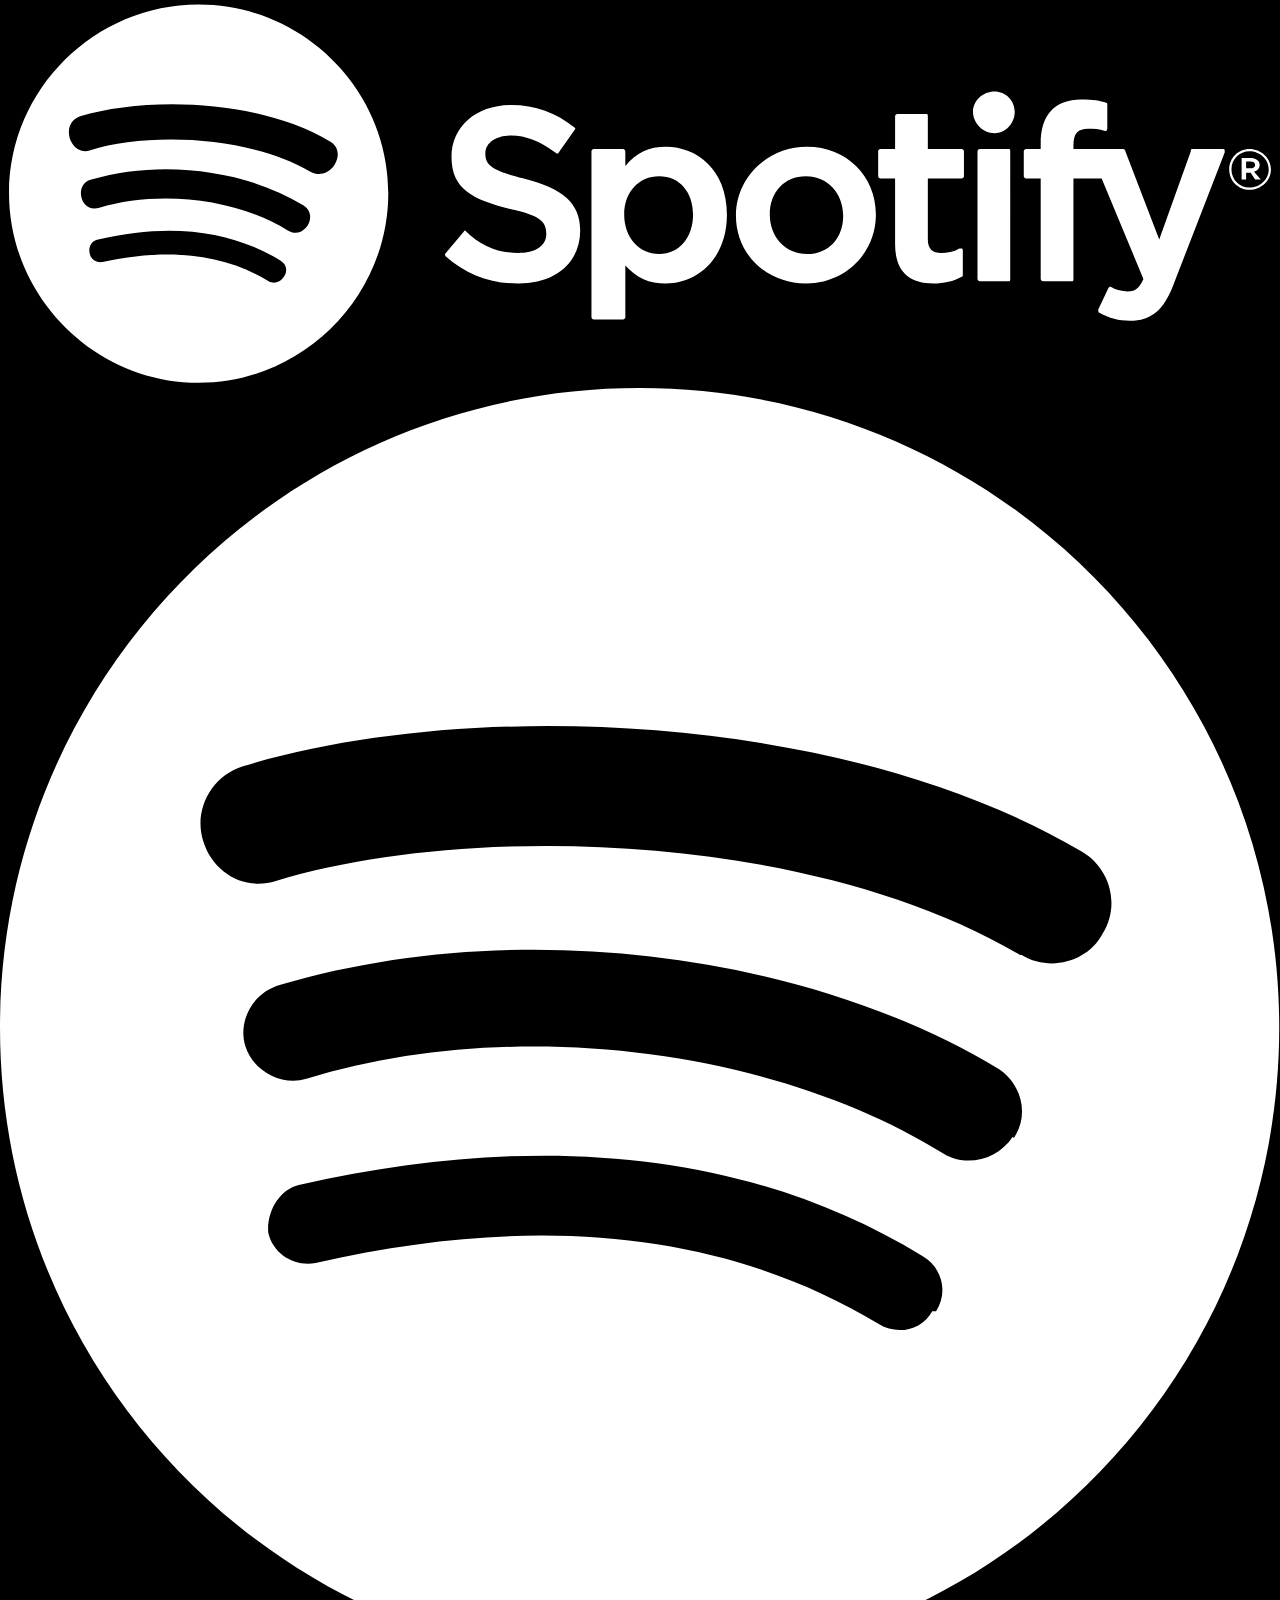
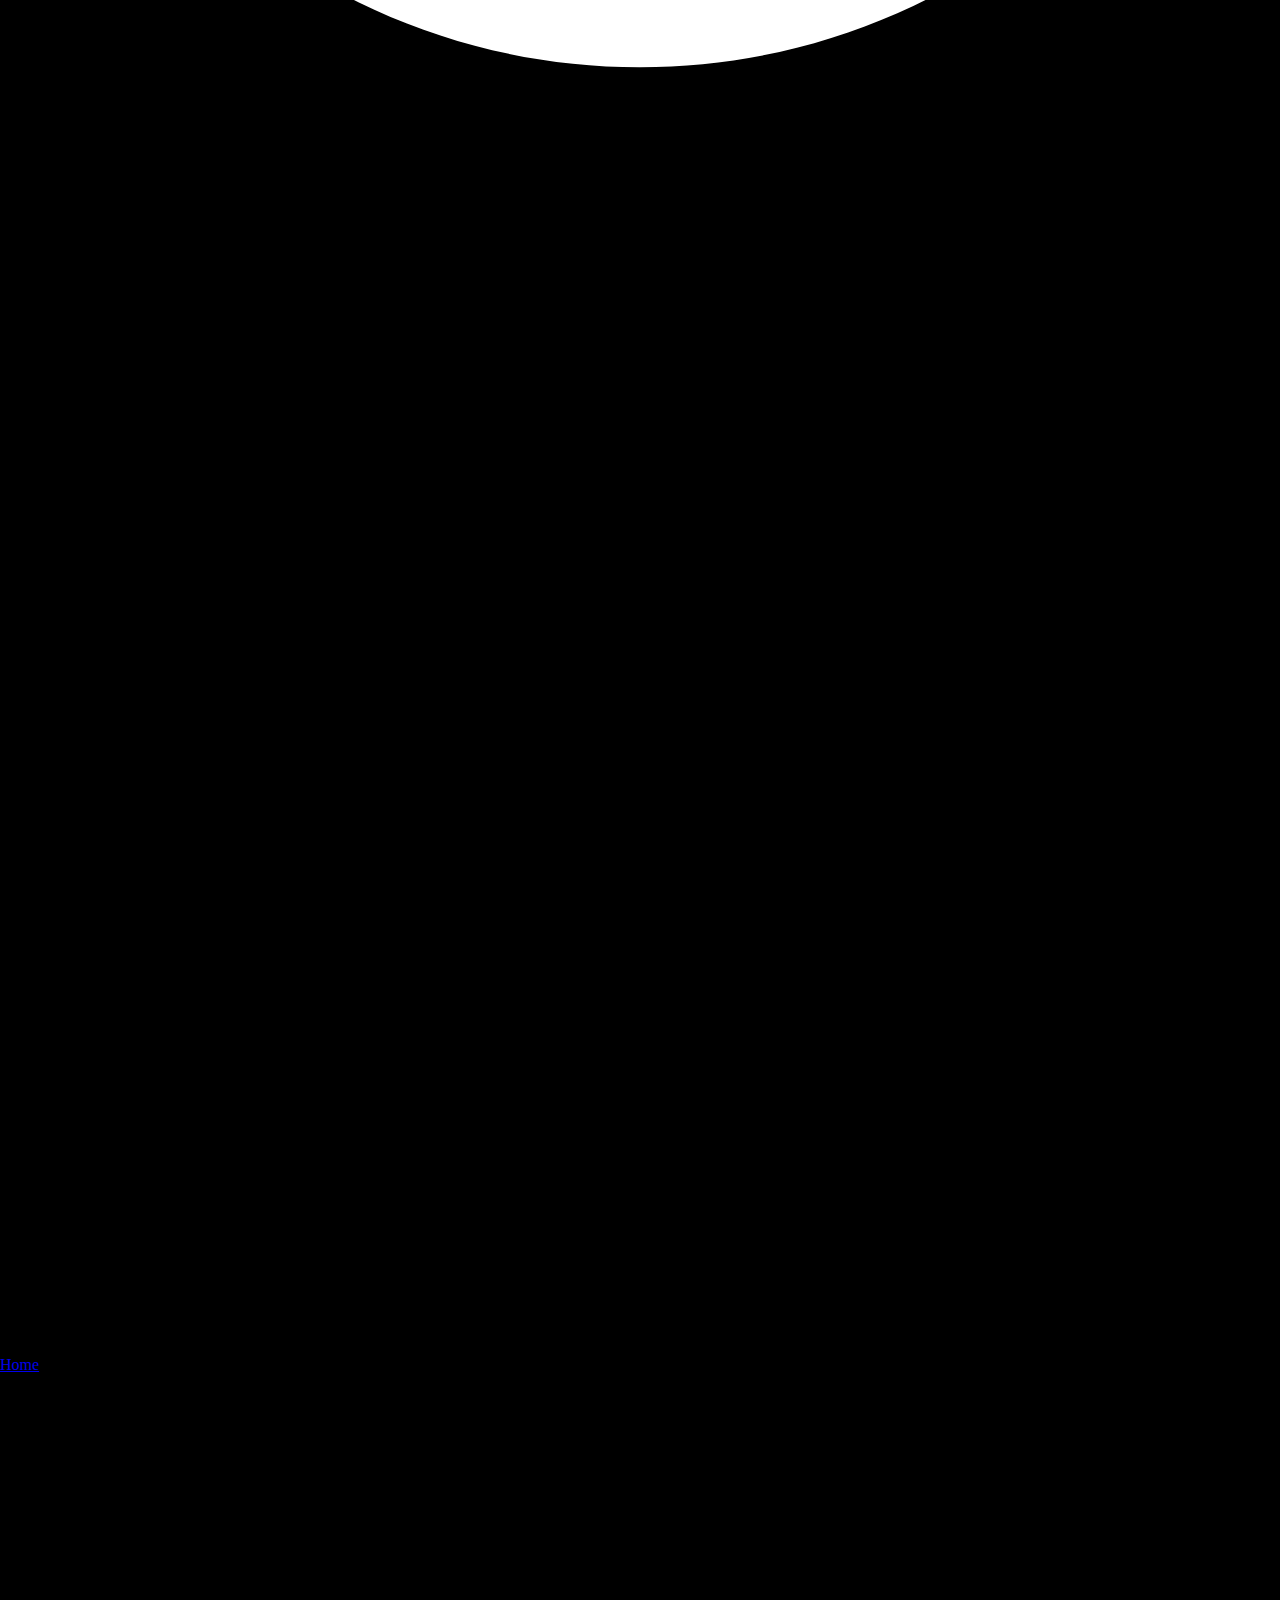
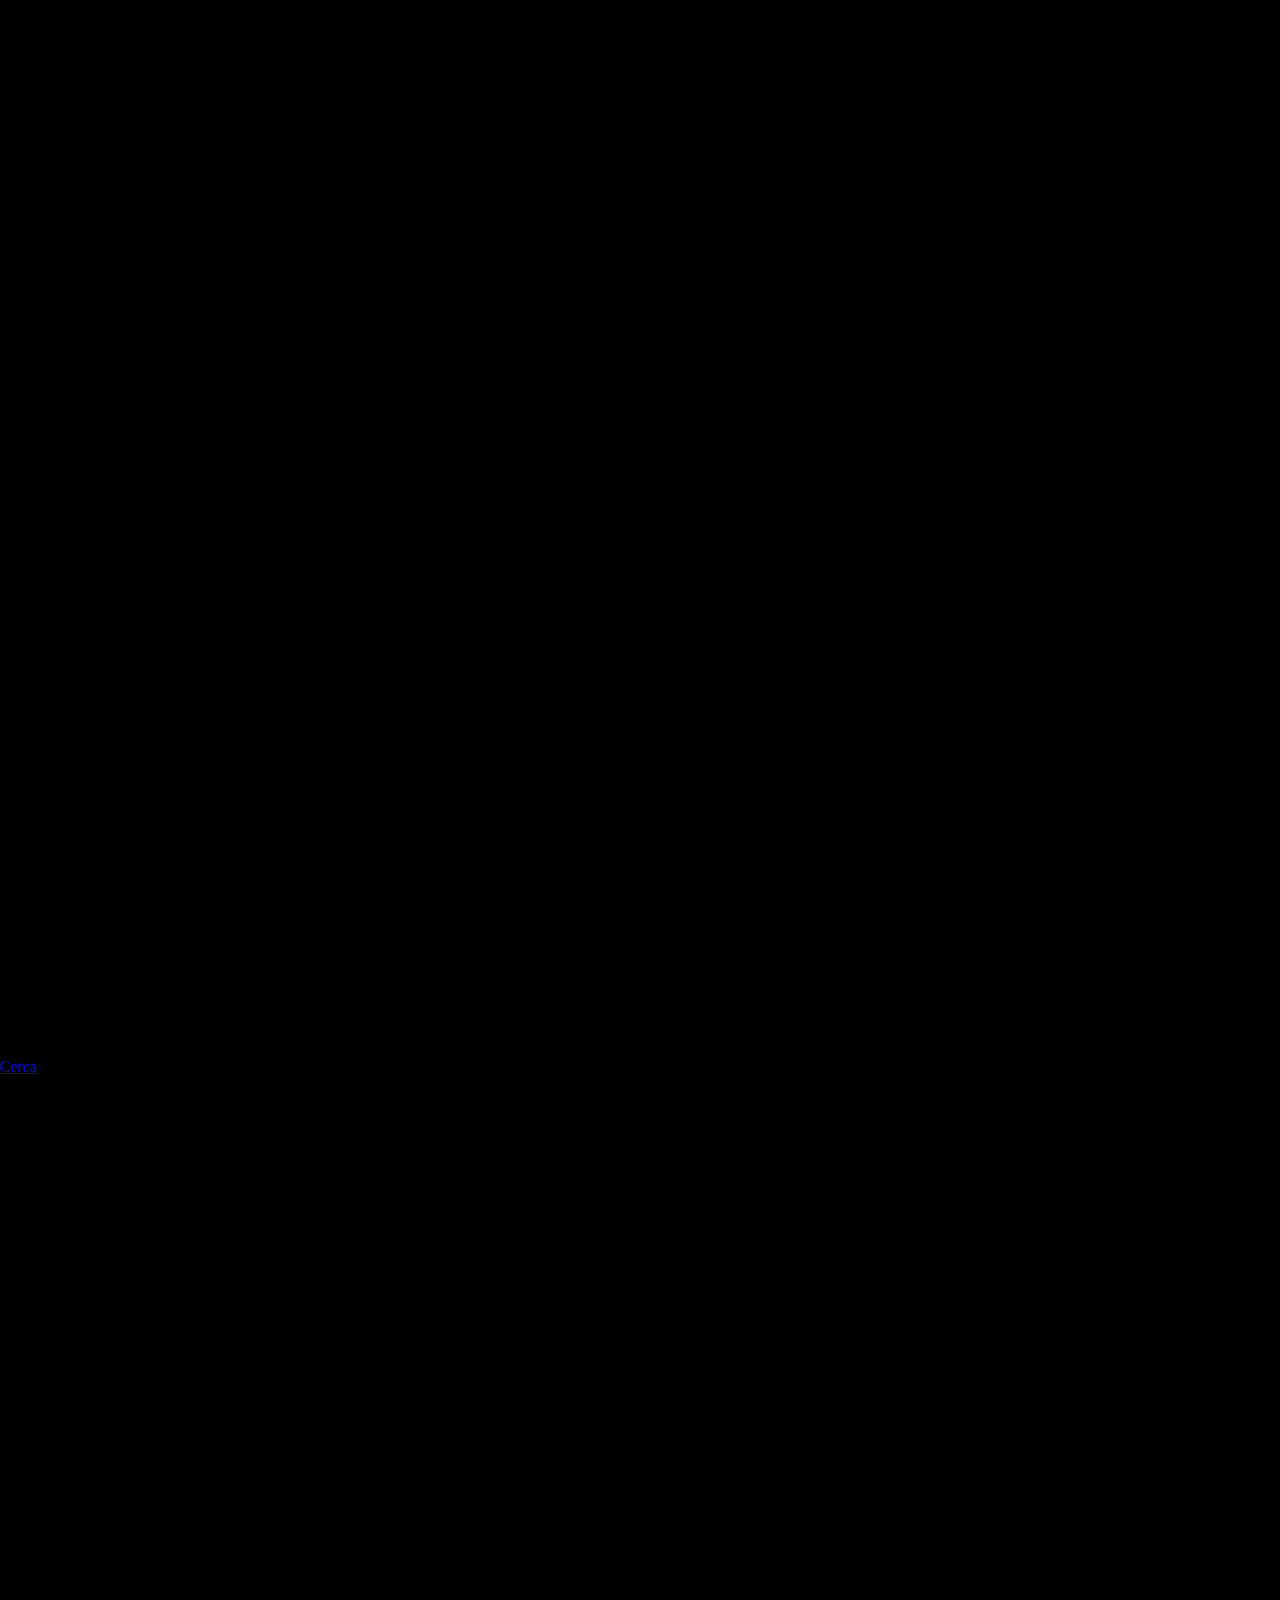
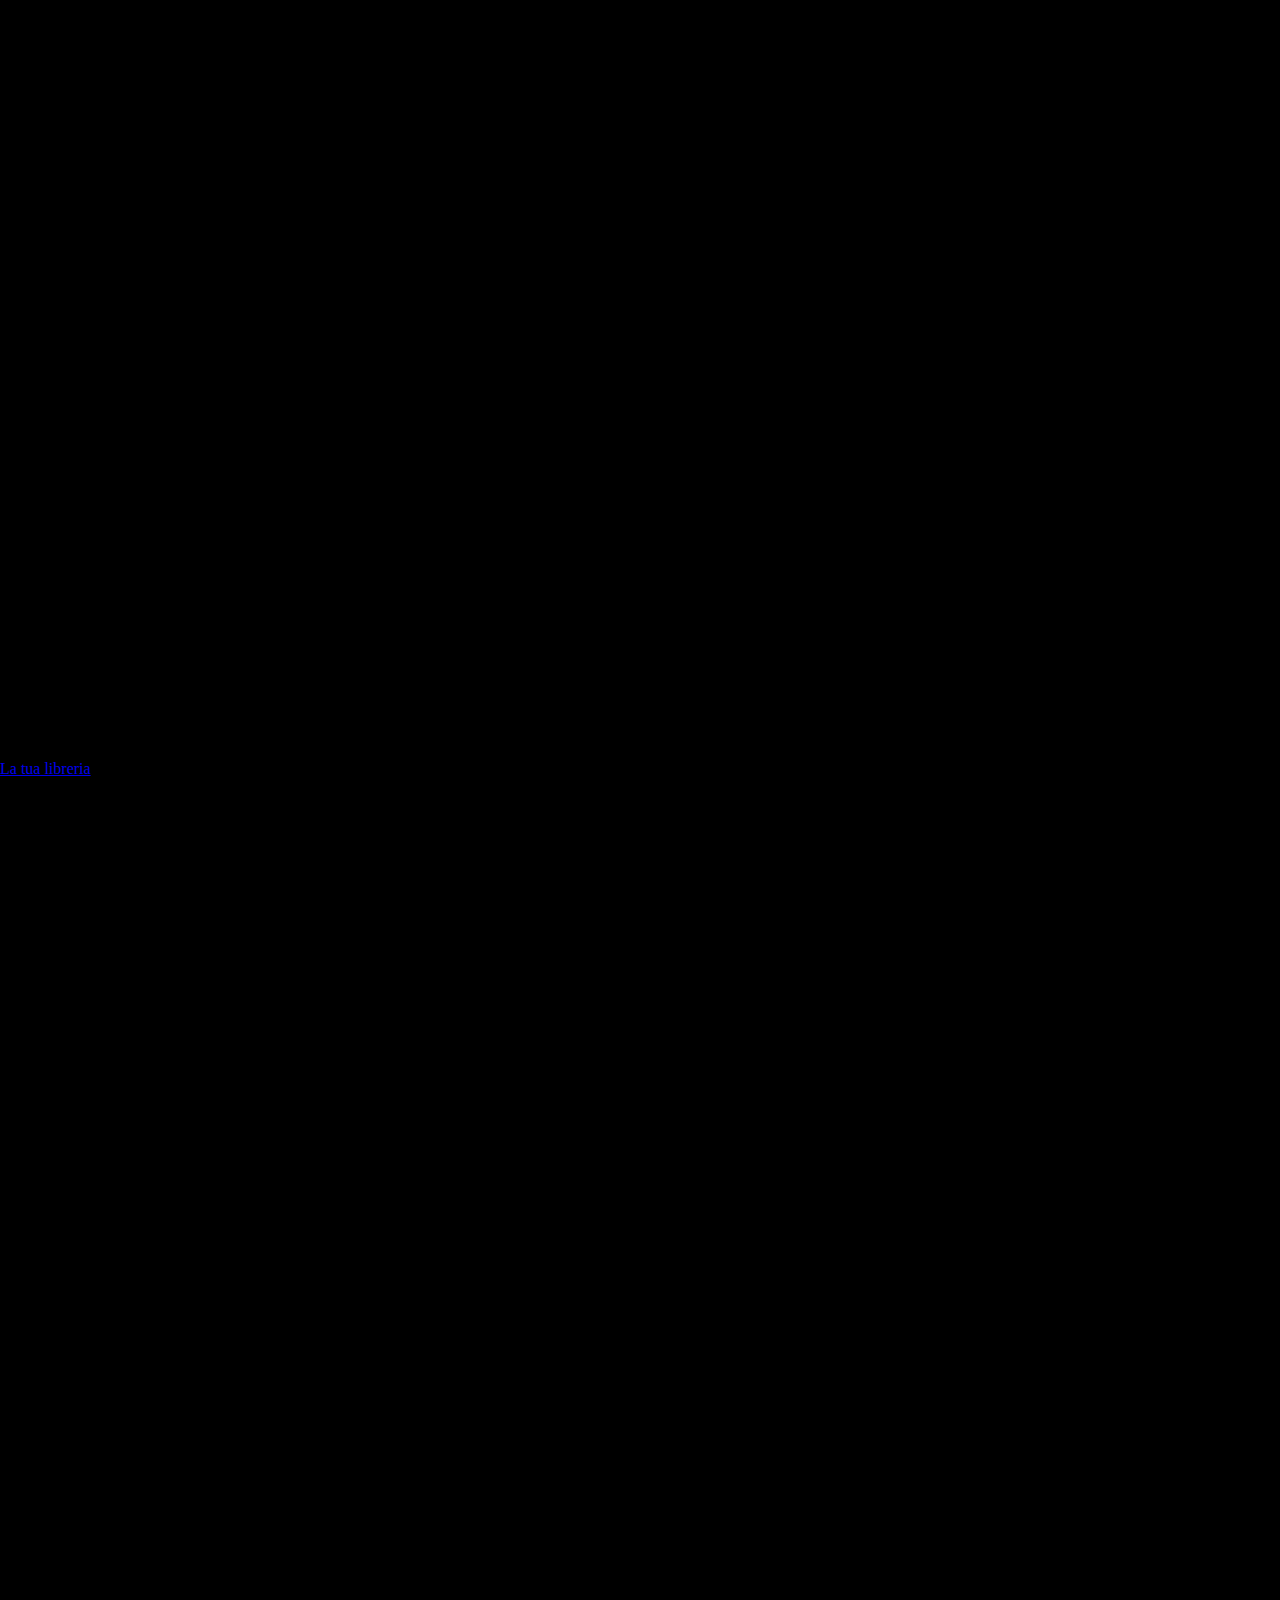
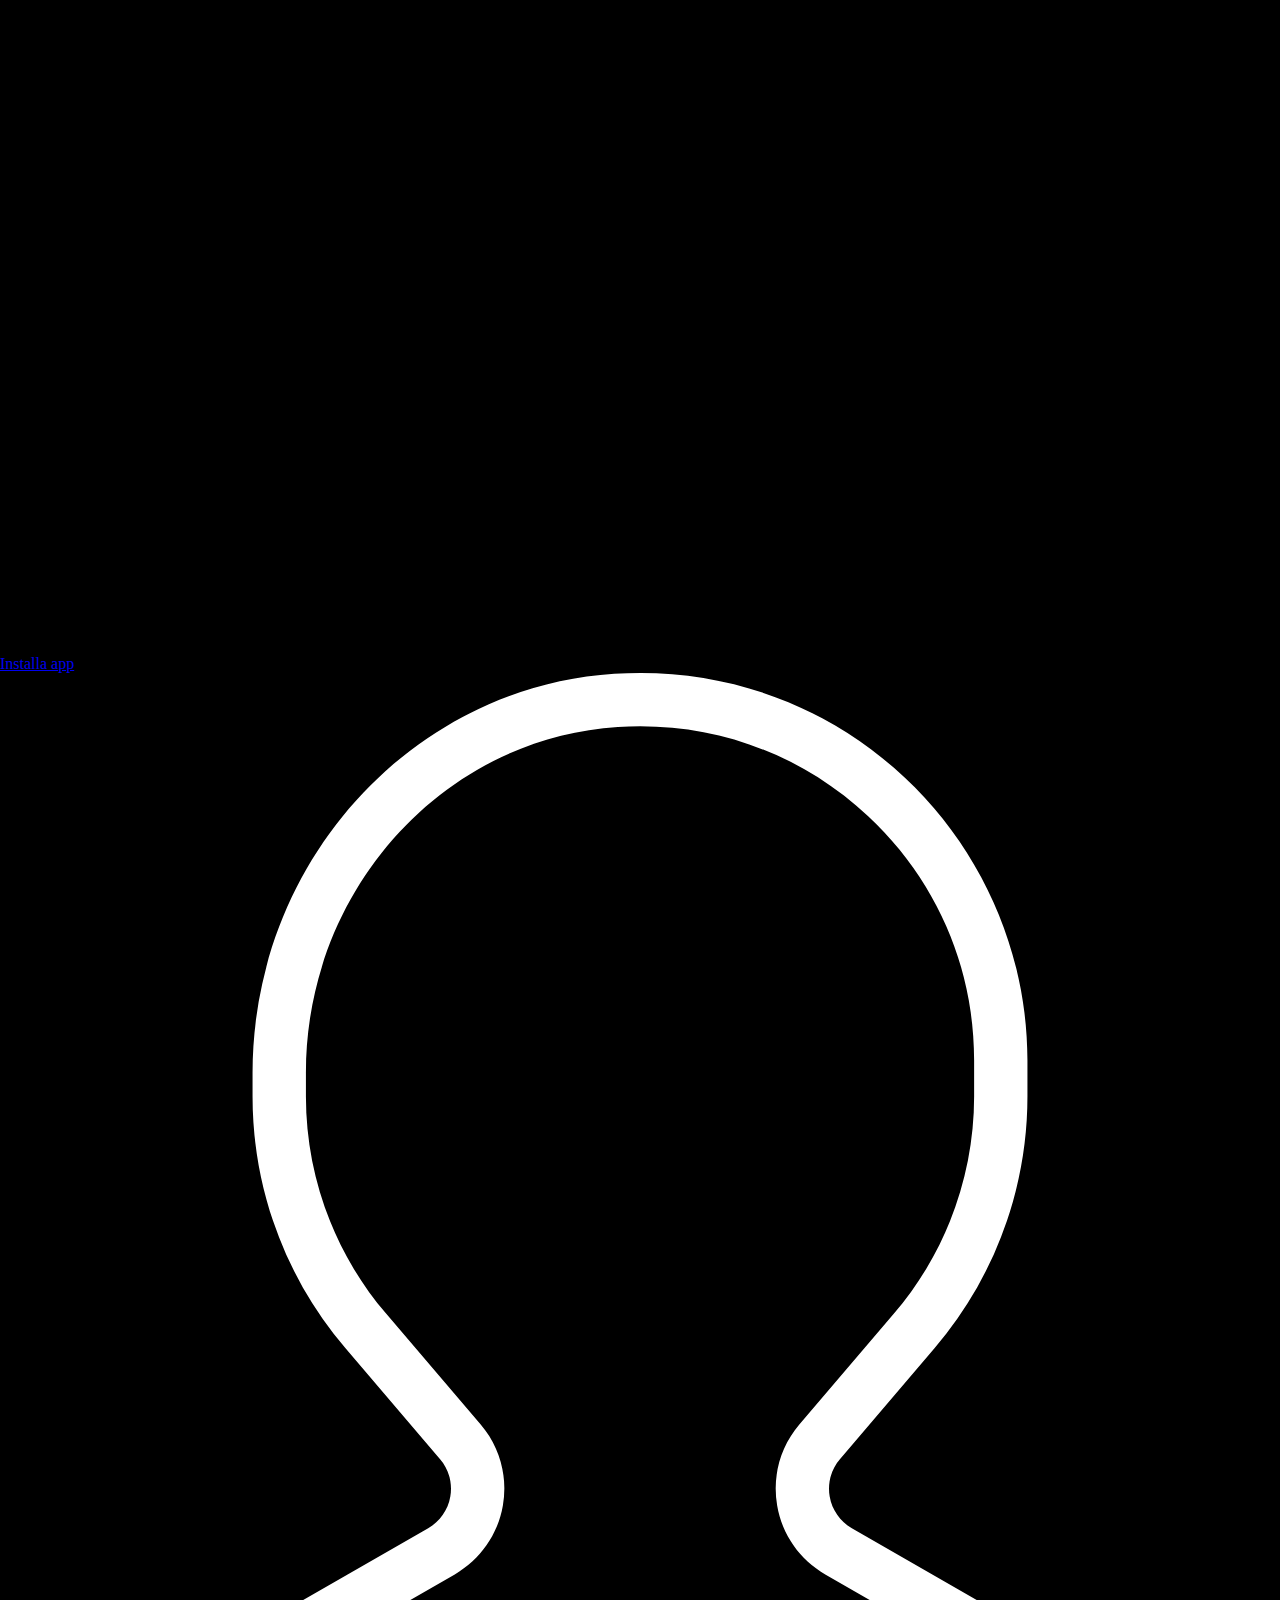
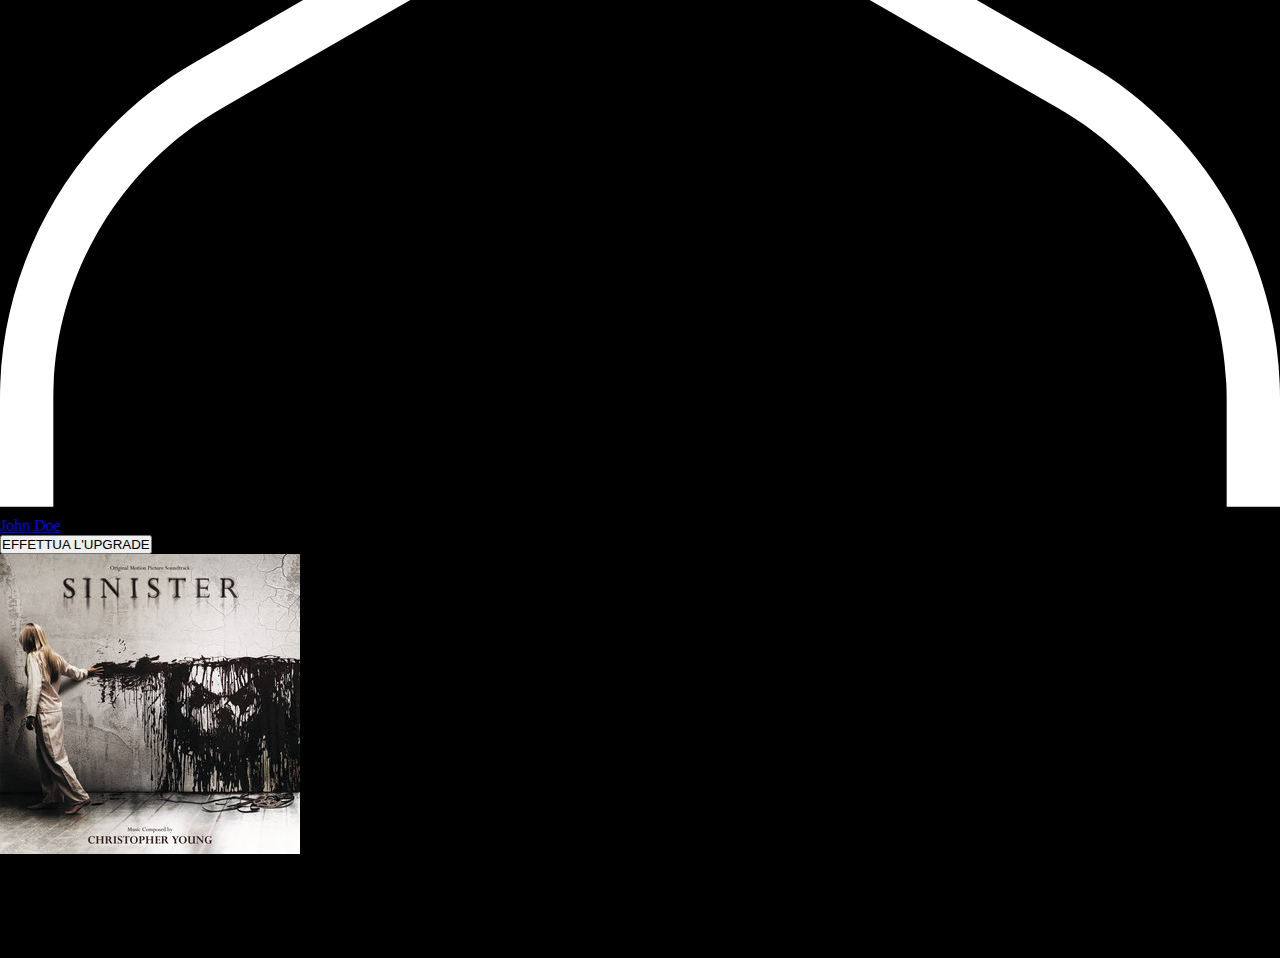
<file: index.html>
<!DOCTYPE html>
<html lang="en">
<head>
    <meta charset="UTF-8">
    <meta http-equiv="X-UA-Compatible" content="IE=edge">
    <meta name="viewport" content="width=device-width, initial-scale=1.0">
    <link rel="shortcut icon" href="img/favicon.ico" type="image/x-icon">
    <link rel="preconnect" href="https://fonts.googleapis.com">
    <link rel="preconnect" href="https://fonts.gstatic.com" crossorigin>
    <link href="https://fonts.googleapis.com/css2?family=Montserrat:wght@400;500;700&display=swap" rel="stylesheet">
    <link rel="stylesheet" href="https://cdnjs.cloudflare.com/ajax/libs/font-awesome/5.11.0/css/all.min.css"
        integrity="sha512-AyOHI/tIMgoG+32apAs3OdqFowPSDqiz5vLcD2wdhBJ4J/xF1PI6UITcyhS5HCmsiioapRaONqYBvimxzFfnoA=="
        crossorigin="anonymous" referrerpolicy="no-referrer" />
    <link rel="stylesheet" href="css/style.css">
    <title>Spotify</title>
</head>
<body>
    <div class="container">
        <main class="width-100 clearfix">
            <nav class="left-nav float-left">
                <div class="left-nav-top">
                    <section class="logo">
                        <img class="logo-big" src="img/logo.svg">
                        <img class="logo-small" src="img/logo-small.svg">
                    </section>
                    <section class="button-nav">
                        <ul class="button-nav-list">
                            <li class="flex button-nav-list-item">
                                <svg viewBox="0 0 512 512" xmlns="http://www.w3.org/2000/svg">
                                    <path d="M448 463.746h-149.333v-149.333h-85.334v149.333h-149.333v-315.428l192-111.746 192 110.984v316.19z"
                                    />
                                </svg>
                                <a href="#">Home</a>
                            </li>
                            <li class="flex button-nav-list-item">
                                <svg viewBox="0 0 512 512" xmlns="http://www.w3.org/2000/svg">
                                    <path
                                        d="M349.714 347.937l93.714 109.969-16.254 13.969-93.969-109.969q-48.508 36.825-109.207 36.825-36.826 0-70.476-14.349t-57.905-38.603-38.603-57.905-14.349-70.476 14.349-70.476 38.603-57.905 57.905-38.603 70.476-14.349 70.476 14.349 57.905 38.603 38.603 57.905 14.349 70.476q0 37.841-14.73 71.619t-40.889 58.921zM224 377.397q43.428 0 80.254-21.461t58.286-58.286 21.461-80.254-21.461-80.254-58.286-58.285-80.254-21.46-80.254 21.46-58.285 58.285-21.46 80.254 21.46 80.254 58.285 58.286 80.254 21.461z"
                                        fill-rule="evenodd" />
                                </svg>
                                <a href="#">Cerca</a>
                            </li>
                            <li class="flex button-nav-list-item">
                                <svg viewBox="0 0 512 512" xmlns="http://www.w3.org/2000/svg">
                                    <path
                                        d="M291.301 81.778l166.349 373.587-19.301 8.635-166.349-373.587zM64 463.746v-384h21.334v384h-21.334zM192 463.746v-384h21.334v384h-21.334z"
                                         />
                                </svg>
                                <a href="#">La tua libreria</a>
                            </li>
                        </ul>
                    </section>
                    <section class="playlist-nav">
                        <div class="playlist-title">
                            <h2>PLAYLIST</h2>
                            <div class="add-playlist flex">
                                <div class="plus">+</div>
                                <h3>Crea Playlist</h3>
                            </div>
                        </div>
                        <ul class="playlist-nav-list">
                            <li class="playlist-nav-list-item">Nome Playlist</li>
                            <li class="playlist-nav-list-item">Nome Playlist</li>
                            <li class="playlist-nav-list-item">Nome Playlist</li>
                            <li class="playlist-nav-list-item">Nome Playlist</li>
                            <li class="playlist-nav-list-item">Nome Playlist</li>
                            <li class="playlist-nav-list-item">Nome Playlist</li>
                            <li class="playlist-nav-list-item">Ultima Playlist</li>
                        </ul>
                    </section>    
                </div>
                <div class="left-nav-bottom">
                    <section class="account-nav flex">
                        <div class="install flex">
                            <svg viewBox="0 0 20 20" xmlns="http://www.w3.org/2000/svg">
                                <title>Download icon</title>
                                <path
                                    d="M12 11.657V6h-1v5.65L9.076 9.414l-.758.65 3.183 3.702 3.195-3.7-.758-.653L12 11.657zM11.5 2C7.358 2 4 5.358 4 9.5c0 4.142 3.358 7.5 7.5 7.5 4.142 0 7.5-3.358 7.5-7.5C19 5.358 15.642 2 11.5 2zm0 14C7.916 16 5 13.084 5 9.5S7.916 3 11.5 3 18 5.916 18 9.5 15.084 16 11.5 16z"
                                     fill-rule="evenodd" />
                            </svg>
                            <a href="#">Installa app</a>
                        </div>
                        <div class="hr"></div>
                        <div class="profile flex">
                            <svg viewBox="0 0 80 90" xmlns="http://www.w3.org/2000/svg">
                                <title>User Icon</title>
                                <path
                                    d="M67.74 61.78l-14.5-8.334c-.735-.422-1.24-1.145-1.385-1.98-.145-.835.088-1.685.638-2.33l5.912-6.93c3.747-4.378 5.81-9.967 5.81-15.737v-2.256c0-6.668-2.792-13.108-7.658-17.67C51.622 1.92 45.17-.386 38.392.054c-12.677.82-22.607 11.772-22.607 24.934v1.483c0 5.77 2.063 11.36 5.81 15.736l5.912 6.933c.55.644.783 1.493.638 2.33-.143.834-.648 1.556-1.383 1.98l-14.494 8.33C4.7 66.077 0 74.15 0 82.844v6.76h3.333v-6.76c0-7.5 4.055-14.46 10.59-18.174l14.5-8.334c1.597-.918 2.692-2.487 3.007-4.302.315-1.815-.19-3.66-1.387-5.06l-5.913-6.936c-3.23-3.775-5.01-8.594-5.01-13.57v-1.484c0-11.41 8.562-20.9 19.488-21.608 5.85-.377 11.415 1.61 15.67 5.598 4.26 3.992 6.605 9.404 6.605 15.24v2.254c0 4.976-1.778 9.796-5.01 13.57l-5.915 6.935c-1.195 1.4-1.7 3.246-1.386 5.06.313 1.816 1.41 3.385 3.008 4.303l14.507 8.338c6.525 3.71 10.58 10.67 10.58 18.17v6.76H80v-6.76c0-8.695-4.7-16.768-12.26-21.063z"
                                    fill="#ffffff" fill-rule="evenodd" />
                            </svg>
                            <a href="#">John Doe</a>
                        </div>
                    </section>
                </div>
            </nav>
            <div class="main-content float-left">
                <header class="call-to-action flex">
                    <button class="cta-btn">EFFETTUA L'UPGRADE</button>
                </header>
            </div>
        </main>
        <footer class="footer-nav flex width-100">
            <div class="album flex">
                <div class="song flex">
                    <img src="img/sinister.jpeg">
                    <div class="song-title">
                        <h1 class="song-author">Sinister</h1>
                        <h2 class="song-name">Brano nome</h2>
                    </div>
                </div>
                <div class="song-ico flex">
                    <i class="far fa-heart"></i>
                    <i class="far fa-folder"></i>
                </div>
            </div>
            <div class="player">
                <div class="player-button flex">
                    <i class="fas fa-random"></i>
                    <i class="fas fa-step-backward"></i>
                    <i class="far fa-play-circle play"></i>
                    <i class="fas fa-step-forward"></i>
                    <i class="fas fa-redo-alt"></i>
                </div>
                <div class="player-line flex">
                    <div class="timer">0:25</div>
                    <div class="line flex">
                        <div class="line-active"></div>
                        <div class="line-indicator"></div>
                    </div>
                    <div class="timer">4:35</div>
                </div>
            </div>
            <div class="volume">

            </div>
        </footer>
    </div>
</body>
</html>
</file>
<file: css/style.css>
* {
    margin: 0;
    padding: 0;
    box-sizing: border-box;
}

body {
    background-color: black;
}
</file>
